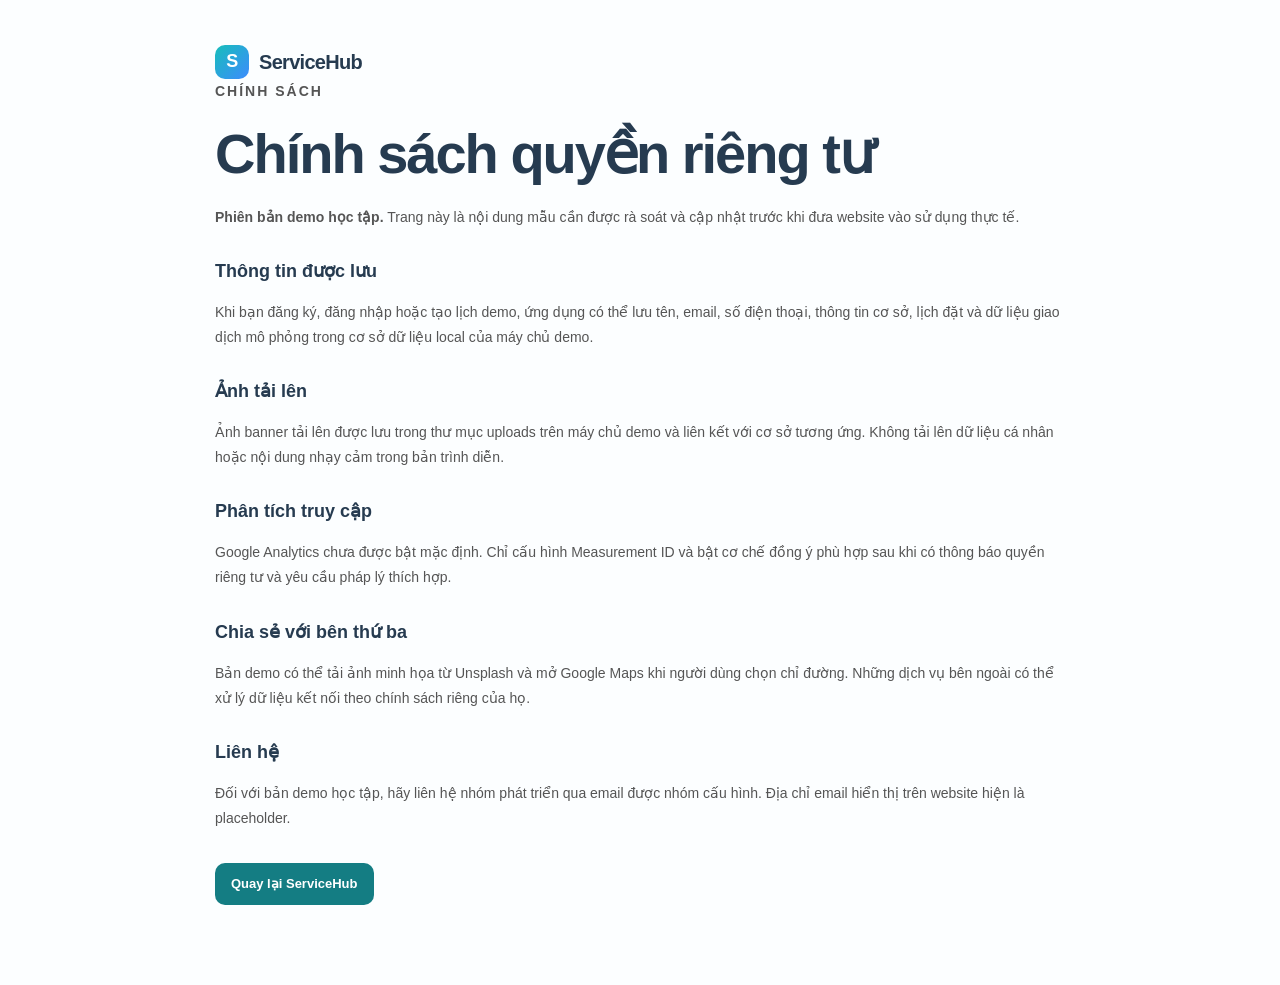
<file: static/privacy.html>
<!doctype html>
<html lang="vi">
  <head>
    <meta charset="utf-8" />
    <meta name="viewport" content="width=device-width,initial-scale=1" />
    <title>Chính sách quyền riêng tư | ServiceHub</title>
    <meta
      name="description"
      content="Thông tin về dữ liệu được sử dụng trong bản demo ServiceHub."
    />
    <link rel="stylesheet" href="/static/css/styles.css" />
  </head>
  <body>
    <main class="wrap legal-page">
      <a class="brand" href="/"
        ><span class="brand-mark">S</span><span>ServiceHub</span></a
      >
      <p class="eyebrow">CHÍNH SÁCH</p>
      <h1>Chính sách quyền riêng tư</h1>
      <p>
        <strong>Phiên bản demo học tập.</strong> Trang này là nội dung mẫu cần
        được rà soát và cập nhật trước khi đưa website vào sử dụng thực tế.
      </p>
      <h2>Thông tin được lưu</h2>
      <p>
        Khi bạn đăng ký, đăng nhập hoặc tạo lịch demo, ứng dụng có thể lưu tên,
        email, số điện thoại, thông tin cơ sở, lịch đặt và dữ liệu giao dịch mô
        phỏng trong cơ sở dữ liệu local của máy chủ demo.
      </p>
      <h2>Ảnh tải lên</h2>
      <p>
        Ảnh banner tải lên được lưu trong thư mục uploads trên máy chủ demo và
        liên kết với cơ sở tương ứng. Không tải lên dữ liệu cá nhân hoặc nội
        dung nhạy cảm trong bản trình diễn.
      </p>
      <h2>Phân tích truy cập</h2>
      <p>
        Google Analytics chưa được bật mặc định. Chỉ cấu hình Measurement ID và
        bật cơ chế đồng ý phù hợp sau khi có thông báo quyền riêng tư và yêu cầu
        pháp lý thích hợp.
      </p>
      <h2>Chia sẻ với bên thứ ba</h2>
      <p>
        Bản demo có thể tải ảnh minh họa từ Unsplash và mở Google Maps khi người
        dùng chọn chỉ đường. Những dịch vụ bên ngoài có thể xử lý dữ liệu kết
        nối theo chính sách riêng của họ.
      </p>
      <h2>Liên hệ</h2>
      <p>
        Đối với bản demo học tập, hãy liên hệ nhóm phát triển qua email được
        nhóm cấu hình. Địa chỉ email hiển thị trên website hiện là placeholder.
      </p>
      <a class="btn btn-dark" href="/">Quay lại ServiceHub</a>
    </main>
  </body>
</html>
</file>
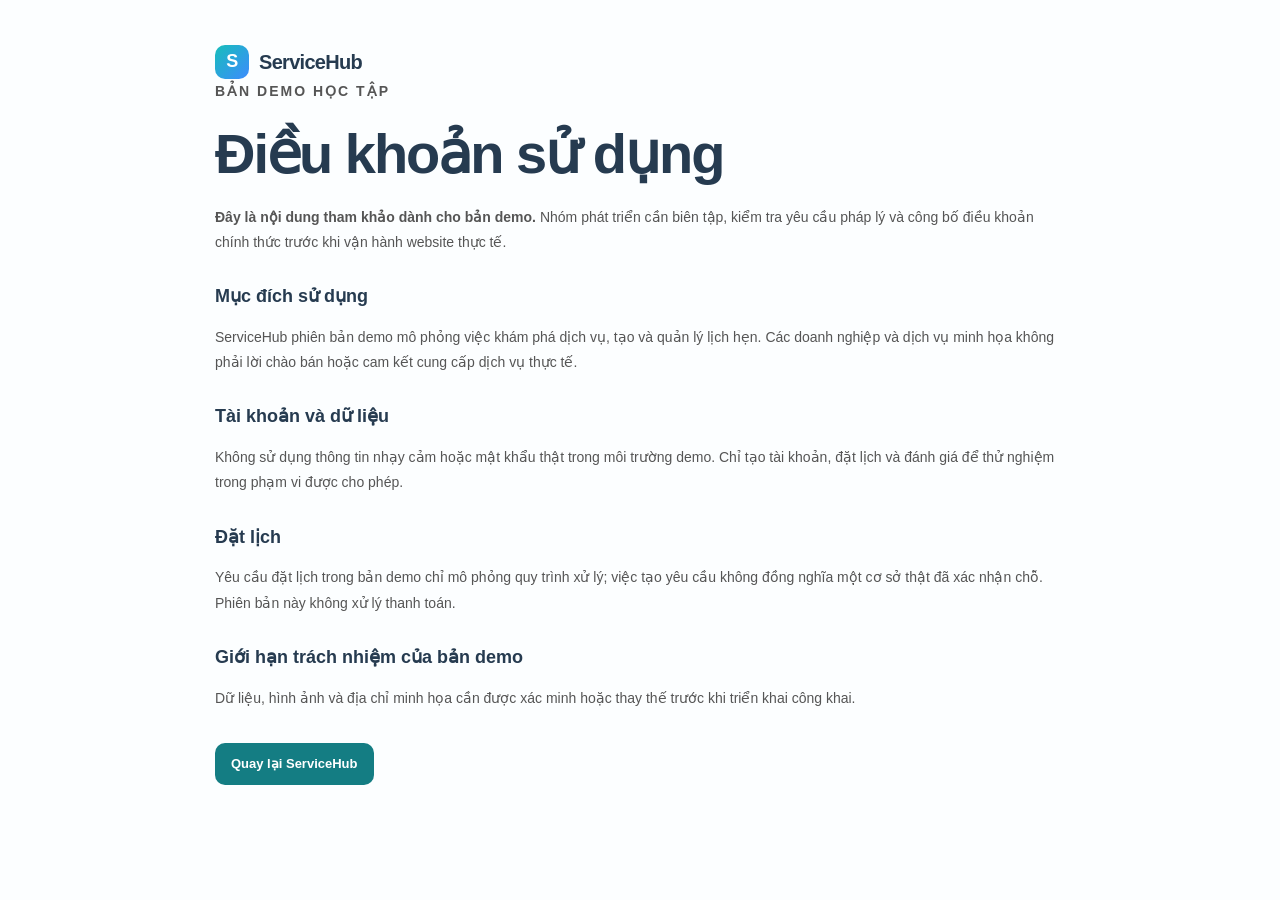
<file: static/terms.html>
<!doctype html>
<html lang="vi">
  <head>
    <meta charset="utf-8" />
    <meta name="viewport" content="width=device-width,initial-scale=1" />
    <title>Điều khoản sử dụng | ServiceHub</title>
    <meta name="description" content="Điều khoản tham khảo của ServiceHub bản demo học tập." />
    <link rel="stylesheet" href="/static/css/styles.css" />
  </head>
  <body>
    <main class="wrap legal-page">
      <a class="brand" href="/"><span class="brand-mark">S</span><span>ServiceHub</span></a>
      <p class="eyebrow">BẢN DEMO HỌC TẬP</p>
      <h1>Điều khoản sử dụng</h1>
      <p><strong>Đây là nội dung tham khảo dành cho bản demo.</strong> Nhóm phát triển cần biên tập, kiểm tra yêu cầu pháp lý và công bố điều khoản chính thức trước khi vận hành website thực tế.</p>
      <h2>Mục đích sử dụng</h2>
      <p>ServiceHub phiên bản demo mô phỏng việc khám phá dịch vụ, tạo và quản lý lịch hẹn. Các doanh nghiệp và dịch vụ minh họa không phải lời chào bán hoặc cam kết cung cấp dịch vụ thực tế.</p>
      <h2>Tài khoản và dữ liệu</h2>
      <p>Không sử dụng thông tin nhạy cảm hoặc mật khẩu thật trong môi trường demo. Chỉ tạo tài khoản, đặt lịch và đánh giá để thử nghiệm trong phạm vi được cho phép.</p>
      <h2>Đặt lịch</h2>
      <p>Yêu cầu đặt lịch trong bản demo chỉ mô phỏng quy trình xử lý; việc tạo yêu cầu không đồng nghĩa một cơ sở thật đã xác nhận chỗ. Phiên bản này không xử lý thanh toán.</p>
      <h2>Giới hạn trách nhiệm của bản demo</h2>
      <p>Dữ liệu, hình ảnh và địa chỉ minh họa cần được xác minh hoặc thay thế trước khi triển khai công khai.</p>
      <a class="btn btn-dark" href="/">Quay lại ServiceHub</a>
    </main>
  </body>
</html>
</file>
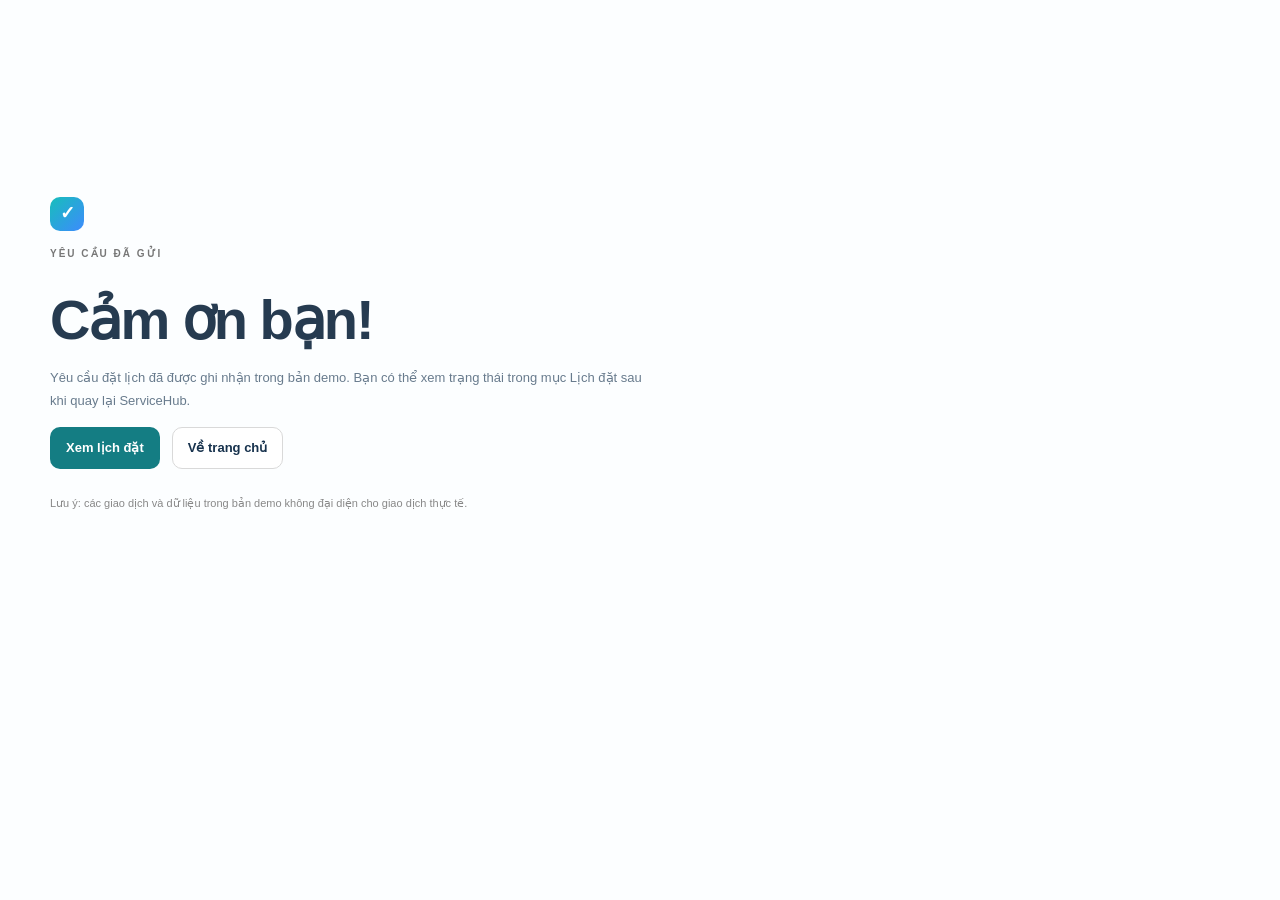
<file: static/thank-you.html>
<!doctype html>
<html lang="vi">
  <head>
    <meta charset="utf-8" />
    <meta name="viewport" content="width=device-width,initial-scale=1" />
    <title>Cảm ơn bạn | ServiceHub</title>
    <meta
      name="description"
      content="Cảm ơn bạn đã gửi yêu cầu đặt lịch trên ServiceHub."
    />
    <link rel="stylesheet" href="/static/css/styles.css" />
  </head>
  <body>
    <main class="wrap error-page">
      <div class="brand-mark">✓</div>
      <p class="eyebrow">YÊU CẦU ĐÃ GỬI</p>
      <h1>Cảm ơn bạn!</h1>
      <p class="muted">
        Yêu cầu đặt lịch đã được ghi nhận trong bản demo. Bạn có thể xem trạng
        thái trong mục Lịch đặt sau khi quay lại ServiceHub.
      </p>
      <div class="hero-actions">
        <a class="btn btn-dark" href="/#bookings">Xem lịch đặt</a
        ><a class="btn btn-outline" href="/">Về trang chủ</a>
      </div>
      <p class="small-note">
        Lưu ý: các giao dịch và dữ liệu trong bản demo không đại diện cho giao
        dịch thực tế.
      </p>
    </main>
  </body>
</html>
</file>
<file: static/css/styles.css>
:root {
  --ink: #191919;
  --text: #262626;
  --muted: #777;
  --line: #e8e8e8;
  --paper: #fff;
  --surface: #f7f7f5;
  --soft: #f0f0ed;
  --accent: #c8f169;
  --danger: #b42318;
  --success: #18794e;
  --radius: 16px;
  --radius-sm: 10px;
  --shadow: 0 16px 50px rgba(0, 0, 0, 0.08);
  --max: 1180px;
  font-family:
    Inter,
    -apple-system,
    BlinkMacSystemFont,
    "Segoe UI",
    sans-serif;
}
* {
  box-sizing: border-box;
}
html {
  scroll-behavior: smooth;
}
body {
  margin: 0;
  color: var(--text);
  background: var(--paper);
  line-height: 1.55;
}
button,
input,
select,
textarea {
  font: inherit;
}
button {
  cursor: pointer;
}
a {
  color: inherit;
  text-decoration: none;
}
.hidden {
  display: none !important;
}
.wrap {
  width: min(var(--max), calc(100% - 48px));
  margin-inline: auto;
}
.topbar {
  height: 78px;
  padding: 0 max(24px, calc((100vw - var(--max)) / 2));
  display: flex;
  align-items: center;
  justify-content: space-between;
  border-bottom: 1px solid var(--line);
  gap: 24px;
  background: rgba(255, 255, 255, 0.94);
  position: sticky;
  top: 0;
  z-index: 20;
  backdrop-filter: blur(12px);
}
.brand {
  display: inline-flex;
  align-items: center;
  gap: 10px;
  font-weight: 800;
  font-size: 20px;
  letter-spacing: -0.7px;
  white-space: nowrap;
}
.brand-mark {
  display: grid;
  place-items: center;
  width: 34px;
  height: 34px;
  background: var(--ink);
  color: white;
  border-radius: 10px;
  font-size: 18px;
  font-weight: 800;
}
.brand-light {
  font-weight: 400;
}
.main-nav {
  display: flex;
  gap: 4px;
  align-items: center;
}
.nav-link {
  border: 0;
  background: transparent;
  color: #696969;
  padding: 10px 12px;
  border-radius: 9px;
  font-size: 13px;
  font-weight: 600;
}
.nav-link:hover,
.nav-link.active {
  background: var(--surface);
  color: var(--ink);
}
.top-actions {
  display: flex;
  align-items: center;
  gap: 9px;
}
.session-label {
  font-size: 12px;
  color: var(--muted);
  max-width: 150px;
  overflow: hidden;
  text-overflow: ellipsis;
  white-space: nowrap;
}
.btn {
  border: 1px solid transparent;
  border-radius: 10px;
  padding: 10px 15px;
  font-size: 13px;
  font-weight: 700;
  display: inline-flex;
  justify-content: center;
  align-items: center;
  gap: 10px;
  transition:
    transform 0.15s,
    background 0.15s;
  white-space: nowrap;
}
.btn:hover {
  transform: translateY(-1px);
}
.btn-dark {
  background: var(--ink);
  color: #fff;
}
.btn-dark:hover {
  background: #363636;
}
.btn-outline {
  background: #fff;
  border-color: #d9d9d9;
  color: var(--ink);
}
.btn-light {
  background: var(--accent);
  color: var(--ink);
}
.btn-lg {
  padding: 14px 18px;
}
.btn-block {
  width: 100%;
}
.mobile-menu {
  display: none;
  border: 0;
  background: transparent;
  font-size: 23px;
}
.view {
  display: none;
  min-height: 62vh;
}
.view.active {
  display: block;
}
.hero {
  min-height: 550px;
  display: grid;
  grid-template-columns: 1.03fr 0.97fr;
  align-items: center;
  gap: 48px;
  padding-top: 55px;
  padding-bottom: 65px;
}
.eyebrow {
  font-size: 10px;
  font-weight: 800;
  letter-spacing: 2px;
  color: #777;
  margin: 0 0 14px;
}
.hero h1 {
  font-size: clamp(40px, 5vw, 65px);
  letter-spacing: -3.2px;
  line-height: 1.04;
  margin: 0 0 22px;
  color: var(--ink);
}
.hero h1 span {
  color: #888;
}
.hero-text {
  max-width: 490px;
  font-size: 16px;
  color: #777;
  line-height: 1.8;
  margin: 0 0 28px;
}
.hero-actions {
  display: flex;
  gap: 12px;
  flex-wrap: wrap;
}
.hero-stats {
  display: flex;
  gap: 36px;
  margin-top: 45px;
}
.hero-stats div {
  display: flex;
  flex-direction: column;
  gap: 3px;
}
.hero-stats strong {
  font-size: 14px;
}
.hero-stats span {
  font-size: 11px;
  color: #888;
}
.hero-art {
  height: 400px;
  position: relative;
  display: grid;
  place-items: center;
}
.art-card {
  position: relative;
  z-index: 2;
  width: min(310px, 80%);
  padding: 17px;
  background: #fff;
  border: 1px solid #e6e6e6;
  border-radius: 22px;
  box-shadow: var(--shadow);
  transform: rotate(-4deg);
}
.art-top {
  display: flex;
  align-items: center;
  gap: 8px;
  font-size: 10px;
  font-weight: 700;
}
.art-top span:last-child {
  margin-left: auto;
}
.live-dot {
  width: 7px;
  height: 7px;
  border-radius: 50%;
  background: #a4d24b;
}
.art-image {
  height: 170px;
  border-radius: 14px;
  margin: 14px 0;
  background: linear-gradient(135deg, #202020, #69695d 55%, #d7d7c9);
  display: grid;
  place-items: center;
  color: #d7f88c;
  font-size: 58px;
}
.art-lines {
  display: grid;
  gap: 7px;
}
.art-lines i {
  height: 7px;
  border-radius: 8px;
  background: #ededeb;
  width: 85%;
}
.art-lines i:nth-child(2) {
  width: 55%;
}
.art-lines i:nth-child(3) {
  width: 70%;
}
.art-bottom {
  display: flex;
  align-items: center;
  justify-content: space-between;
  margin-top: 16px;
}
.art-bottom b,
.art-bottom small {
  display: block;
}
.art-bottom b {
  font-size: 12px;
}
.art-bottom small {
  font-size: 10px;
  color: #888;
  margin-top: 3px;
}
.circle-arrow {
  display: grid;
  place-items: center;
  width: 32px;
  height: 32px;
  background: var(--accent);
  border-radius: 50%;
  font-weight: 800;
}
.art-orbit {
  position: absolute;
  border: 1px solid #e9e9e5;
  border-radius: 50%;
  width: 360px;
  height: 360px;
}
.orbit-two {
  width: 440px;
  height: 440px;
  border-style: dashed;
}
.floating-tag {
  position: absolute;
  z-index: 3;
  background: #fff;
  border: 1px solid var(--line);
  padding: 11px 14px;
  border-radius: 12px;
  box-shadow: 0 8px 25px #0000000b;
  font-size: 11px;
  font-weight: 700;
}
.tag-one {
  right: 0;
  top: 75px;
}
.tag-two {
  left: 0;
  bottom: 75px;
}
.section {
  padding-top: 55px;
  padding-bottom: 70px;
}
.section-heading,
.page-heading {
  display: flex;
  justify-content: space-between;
  align-items: flex-end;
  gap: 25px;
  margin-bottom: 28px;
}
.section-heading h2,
.partner-inner h2 {
  font-size: 32px;
  letter-spacing: -1.4px;
  line-height: 1.2;
  margin: 0 0 10px;
}
.muted {
  color: var(--muted);
  font-size: 13px;
  margin: 0;
}
.text-link {
  background: transparent;
  border: 0;
  color: var(--ink);
  font-weight: 750;
  font-size: 12px;
  padding: 8px 0;
}
.service-grid {
  display: grid;
  grid-template-columns: repeat(3, minmax(0, 1fr));
  gap: 18px;
}
.service-card {
  border: 1px solid var(--line);
  border-radius: 15px;
  overflow: hidden;
  background: white;
  display: flex;
  flex-direction: column;
  transition:
    box-shadow 0.2s,
    transform 0.2s;
}
.service-card:hover {
  transform: translateY(-3px);
  box-shadow: 0 14px 35px #0000000b;
}
.service-visual {
  height: 155px;
  background: linear-gradient(135deg, #e7e7df, #bdbdb1);
  position: relative;
  display: grid;
  place-items: center;
  font-size: 38px;
  color: #444;
}
.service-visual::after {
  content: "";
  position: absolute;
  inset: 0;
  background: linear-gradient(125deg, transparent, #ffffff55);
}
.service-category {
  position: absolute;
  top: 13px;
  left: 13px;
  z-index: 1;
  background: #fff;
  padding: 5px 9px;
  border-radius: 6px;
  font-size: 10px;
  font-weight: 700;
  color: #333;
}
.service-content {
  padding: 17px;
  display: flex;
  flex-direction: column;
  flex: 1;
}
.service-content h3 {
  font-size: 16px;
  margin: 0 0 5px;
  letter-spacing: -0.3px;
}
.service-content p {
  font-size: 12px;
  color: #777;
  margin: 0 0 12px;
  min-height: 37px;
}
.service-meta {
  font-size: 11px;
  color: #777;
  display: flex;
  justify-content: space-between;
  gap: 8px;
  margin-top: auto;
  padding: 10px 0;
}
.service-footer {
  display: flex;
  align-items: center;
  justify-content: space-between;
  border-top: 1px solid #f0f0f0;
  padding-top: 12px;
}
.price {
  font-weight: 800;
  font-size: 15px;
}
.price small {
  font-size: 10px;
  color: #888;
  font-weight: 500;
}
.service-footer .btn {
  padding: 8px 11px;
  font-size: 11px;
}
.partner-band {
  background: var(--ink);
  color: #fff;
  padding: 45px 0;
}
.partner-inner {
  display: flex;
  justify-content: space-between;
  align-items: center;
  gap: 25px;
}
.partner-inner .eyebrow {
  color: #b6b6b6;
}
.partner-inner h2 {
  font-size: 28px;
}
.partner-inner p:not(.eyebrow) {
  color: #aaa;
  font-size: 13px;
  margin: 0;
}
.page-heading {
  margin: 10px 0 28px;
}
.page-heading h1 {
  font-size: 36px;
  letter-spacing: -1.5px;
  margin: 0 0 7px;
}
.filter-bar {
  display: flex;
  gap: 10px;
  margin-bottom: 24px;
}
.search-box {
  display: flex;
  align-items: center;
  gap: 10px;
  border: 1px solid var(--line);
  border-radius: 10px;
  padding: 0 13px;
  flex: 1;
  min-width: 180px;
}
.search-box span {
  font-size: 22px;
  color: #777;
}
.search-box input {
  border: 0;
  outline: 0;
  flex: 1;
  min-width: 0;
  padding: 12px 0;
}
.filter-bar select,
.page-heading select {
  border: 1px solid var(--line);
  border-radius: 10px;
  padding: 0 12px;
  background: white;
  min-width: 180px;
}
.profile-layout {
  display: grid;
  grid-template-columns: minmax(0, 1fr) 270px;
  gap: 22px;
}
.profile-main {
  display: grid;
  gap: 18px;
}
.profile-side {
  display: grid;
  align-content: start;
  gap: 18px;
}
.panel {
  border: 1px solid var(--line);
  border-radius: var(--radius);
  padding: 22px;
  background: #fff;
}
.panel-heading {
  display: flex;
  align-items: flex-start;
  justify-content: space-between;
  gap: 15px;
  margin-bottom: 20px;
}
.panel h2 {
  font-size: 17px;
  margin: 0 0 4px;
  letter-spacing: -0.4px;
}
.panel h3 {
  font-size: 14px;
  margin: 0 0 8px;
}
.form-grid {
  display: grid;
  grid-template-columns: 1fr 1fr;
  gap: 14px;
}
.form-grid label,
.form-stack label,
.inline-form label {
  display: grid;
  gap: 6px;
  font-size: 11px;
  font-weight: 700;
  color: #555;
}
.form-grid input,
.form-grid select,
.form-grid textarea,
.form-stack input,
.inline-form input {
  width: 100%;
  border: 1px solid #dedede;
  border-radius: 9px;
  padding: 11px 12px;
  font-size: 13px;
  color: var(--text);
  outline: none;
  background: #fff;
}
.form-grid input:focus,
.form-grid select:focus,
.form-grid textarea:focus,
.form-stack input:focus,
.inline-form input:focus {
  border-color: #8d8d8d;
  box-shadow: 0 0 0 3px #00000008;
}
.full-width {
  grid-column: 1/-1;
}
.form-actions {
  display: flex;
  align-items: center;
  gap: 12px;
  flex-wrap: wrap;
}
.form-message {
  font-size: 11px;
  color: var(--success);
}
.form-message.error {
  color: var(--danger);
}
.status-pill {
  display: inline-flex;
  align-items: center;
  padding: 5px 9px;
  background: #f0f0ed;
  border-radius: 20px;
  font-size: 10px;
  font-weight: 800;
  white-space: nowrap;
}
.status-pill.pending {
  background: #fff3d7;
  color: #835c00;
}
.status-pill.approved,
.status-pill.confirmed,
.status-pill.completed {
  background: #e6f6eb;
  color: #18794e;
}
.status-pill.rejected,
.status-pill.cancelled {
  background: #fde8e7;
  color: #b42318;
}
.application-notice {
  padding: 13px 14px;
  background: var(--surface);
  border-radius: 10px;
  margin-bottom: 16px;
  font-size: 12px;
}
.application-notice b {
  display: block;
  margin-bottom: 3px;
}
.inline-form {
  display: flex;
  align-items: flex-end;
  gap: 12px;
}
.inline-form label {
  flex: 1;
}
.subheading {
  margin-top: 22px !important;
}
.compact-list {
  display: grid;
  gap: 9px;
}
.compact-row {
  display: flex;
  align-items: center;
  justify-content: space-between;
  gap: 15px;
  padding: 12px 0;
  border-bottom: 1px solid #f0f0f0;
}
.compact-row:last-child {
  border-bottom: 0;
}
.compact-row b {
  font-size: 12px;
  display: block;
}
.compact-row small {
  font-size: 10px;
  color: #888;
  display: block;
  margin-top: 3px;
}
.compact-row .row-actions {
  display: flex;
  gap: 6px;
  align-items: center;
  flex-wrap: wrap;
}
.btn-small {
  padding: 6px 9px;
  font-size: 10px;
  border-radius: 7px;
}
.mini-icon {
  width: 34px;
  height: 34px;
  border-radius: 10px;
  background: var(--accent);
  display: grid;
  place-items: center;
  font-size: 22px;
}
.membership-grid {
  display: grid;
  grid-template-columns: 1fr 1fr;
  gap: 12px;
}
.membership-card {
  border: 1px solid var(--line);
  padding: 15px;
  border-radius: 12px;
}
.membership-card b {
  display: block;
  font-size: 12px;
}
.membership-card p {
  font-size: 11px;
  color: #777;
  min-height: 32px;
}
.empty-state {
  text-align: center;
  border: 1px dashed #d9d9d9;
  border-radius: 16px;
  padding: 48px 20px;
}
.empty-icon {
  width: 48px;
  height: 48px;
  display: grid;
  place-items: center;
  background: var(--surface);
  border-radius: 50%;
  margin: 0 auto 14px;
  font-size: 23px;
}
.empty-state h2 {
  font-size: 19px;
  margin: 0 0 7px;
}
.empty-state p {
  font-size: 12px;
  color: #777;
  margin: 0 auto 18px;
  max-width: 460px;
}
.stack-list {
  display: grid;
  gap: 12px;
}
.booking-card {
  display: grid;
  grid-template-columns: 1fr auto;
  gap: 15px;
  border: 1px solid var(--line);
  border-radius: 13px;
  padding: 17px;
}
.booking-card h3 {
  font-size: 14px;
  margin: 0 0 5px;
}
.booking-card p {
  font-size: 11px;
  color: #777;
  margin: 3px 0;
}
.booking-right {
  display: flex;
  align-items: flex-end;
  flex-direction: column;
  gap: 9px;
}
.metric-grid {
  display: grid;
  grid-template-columns: repeat(4, 1fr);
  gap: 13px;
  margin-bottom: 18px;
}
.metric-card {
  border: 1px solid var(--line);
  border-radius: 13px;
  padding: 18px;
}
.metric-card span {
  display: block;
  font-size: 11px;
  color: #777;
}
.metric-card strong {
  display: block;
  font-size: 27px;
  margin-top: 6px;
  letter-spacing: -1px;
}
.owner-grid {
  display: grid;
  grid-template-columns: 1.2fr 0.8fr;
  gap: 18px;
  margin-bottom: 18px;
}
.compact-form {
  margin-bottom: 18px;
  padding-bottom: 18px;
  border-bottom: 1px solid var(--line);
}
.upload-zone {
  min-height: 150px;
  border: 1px dashed #ccc;
  border-radius: 12px;
  display: flex;
  flex-direction: column;
  align-items: center;
  justify-content: center;
  gap: 7px;
  cursor: pointer;
  background: #fafaf8;
}
.upload-zone input {
  max-width: 220px;
  font-size: 10px;
}
.upload-symbol {
  width: 34px;
  height: 34px;
  display: grid;
  place-items: center;
  background: var(--accent);
  border-radius: 50%;
  font-size: 20px;
}
.upload-zone b {
  font-size: 12px;
}
.upload-zone small {
  font-size: 10px;
  color: #888;
}
.image-preview {
  max-width: 100%;
  max-height: 180px;
  object-fit: cover;
  border-radius: 10px;
  margin: 12px 0;
}
.business-banner {
  width: 100%;
  max-height: 170px;
  object-fit: cover;
  border-radius: 10px;
  margin-top: 15px;
}
.footer {
  border-top: 1px solid var(--line);
  padding: 28px 0;
}
.footer-inner {
  display: flex;
  align-items: center;
  gap: 22px;
  flex-wrap: wrap;
}
.footer-inner p {
  font-size: 12px;
  color: #777;
  margin: 0;
}
.footer-inner small {
  margin-left: auto;
  color: #999;
  font-size: 10px;
}
.modal {
  position: fixed;
  inset: 0;
  z-index: 50;
  display: grid;
  place-items: center;
  padding: 20px;
}
.modal-backdrop {
  position: absolute;
  inset: 0;
  background: #111a;
  backdrop-filter: blur(4px);
}
.modal-card {
  position: relative;
  background: #fff;
  border-radius: 18px;
  padding: 28px;
  width: min(100%, 420px);
  max-height: 90vh;
  overflow: auto;
  box-shadow: var(--shadow);
}
.modal-close {
  position: absolute;
  top: 14px;
  right: 15px;
  border: 0;
  background: transparent;
  font-size: 25px;
  color: #777;
}
.modal-brand {
  margin-bottom: 18px;
}
.modal-card h2 {
  font-size: 25px;
  letter-spacing: -1px;
  margin: 0 0 7px;
}
.auth-tabs {
  display: grid;
  grid-template-columns: 1fr 1fr;
  background: var(--surface);
  padding: 4px;
  border-radius: 10px;
  margin: 20px 0;
}
.auth-tab {
  border: 0;
  border-radius: 7px;
  padding: 9px;
  background: transparent;
  font-size: 12px;
  font-weight: 700;
  color: #777;
}
.auth-tab.active {
  background: #fff;
  color: var(--ink);
  box-shadow: 0 1px 5px #0000000d;
}
.form-stack {
  display: grid;
  gap: 13px;
}
.demo-accounts {
  border-top: 1px solid var(--line);
  padding-top: 15px;
  margin-top: 18px;
  display: flex;
  gap: 7px;
  flex-wrap: wrap;
  align-items: center;
}
.demo-accounts b {
  width: 100%;
  font-size: 11px;
}
.demo-accounts button {
  border: 1px solid var(--line);
  background: white;
  border-radius: 7px;
  padding: 7px 9px;
  font-size: 10px;
}
.demo-accounts small {
  width: 100%;
  color: #999;
  font-size: 10px;
}
.booking-price {
  display: flex;
  justify-content: space-between;
  align-items: center;
  background: var(--surface);
  border-radius: 10px;
  padding: 12px;
  font-size: 12px;
}
.booking-price strong {
  font-size: 16px;
}
.toast-region {
  position: fixed;
  right: 20px;
  bottom: 20px;
  z-index: 80;
  display: grid;
  gap: 8px;
}
.toast {
  background: var(--ink);
  color: white;
  padding: 12px 16px;
  border-radius: 10px;
  box-shadow: var(--shadow);
  font-size: 12px;
  max-width: 330px;
}
.toast.error {
  background: #a3261c;
}
.skeleton {
  height: 290px;
  border-radius: 15px;
  background: linear-gradient(90deg, #f2f2f0, #fafaf8, #f2f2f0);
  background-size: 200% 100%;
  animation: shine 1.4s infinite;
}
@keyframes shine {
  to {
    background-position: -200% 0;
  }
}
@media (max-width: 950px) {
  .main-nav {
    gap: 0;
  }
  .nav-link {
    padding: 9px 7px;
    font-size: 11px;
  }
  .session-label {
    display: none;
  }
  .hero {
    gap: 15px;
  }
  .owner-grid {
    grid-template-columns: 1fr;
  }
  .profile-layout {
    grid-template-columns: 1fr;
  }
  .profile-side {
    grid-template-columns: 1fr 1fr;
  }
  .service-grid {
    grid-template-columns: repeat(2, minmax(0, 1fr));
  }
}
@media (max-width: 700px) {
  .topbar {
    height: 66px;
    padding: 0 16px;
    gap: 10px;
  }
  .brand {
    font-size: 18px;
  }
  .main-nav {
    display: none;
    position: absolute;
    top: 65px;
    left: 0;
    right: 0;
    background: #fff;
    border-bottom: 1px solid var(--line);
    padding: 12px;
    flex-direction: column;
    align-items: stretch;
  }
  .main-nav.open {
    display: flex;
  }
  .nav-link {
    text-align: left;
    padding: 12px;
    font-size: 13px;
  }
  .top-actions {
    margin-left: auto;
  }
  .top-actions .btn {
    padding: 8px 10px;
    font-size: 11px;
  }
  .mobile-menu {
    display: block;
  }
  .wrap {
    width: calc(100% - 32px);
  }
  .hero {
    grid-template-columns: 1fr;
    padding-top: 45px;
    gap: 0;
  }
  .hero h1 {
    font-size: 45px;
    letter-spacing: -2px;
  }
  .hero-art {
    height: 330px;
    margin-top: 15px;
  }
  .art-orbit {
    width: 280px;
    height: 280px;
  }
  .orbit-two {
    width: 330px;
    height: 330px;
  }
  .art-card {
    width: 250px;
  }
  .art-image {
    height: 125px;
  }
  .tag-one {
    right: 0;
    top: 45px;
  }
  .tag-two {
    left: 0;
    bottom: 40px;
  }
  .hero-stats {
    gap: 20px;
    margin-top: 30px;
  }
  .section {
    padding-top: 38px;
    padding-bottom: 48px;
  }
  .section-heading,
  .page-heading {
    align-items: flex-start;
    flex-direction: column;
    gap: 12px;
  }
  .section-heading h2 {
    font-size: 27px;
  }
  .page-heading h1 {
    font-size: 31px;
  }
  .service-grid {
    grid-template-columns: 1fr;
  }
  .service-visual {
    height: 175px;
  }
  .partner-inner {
    align-items: flex-start;
    flex-direction: column;
  }
  .partner-inner h2 {
    font-size: 25px;
  }
  .filter-bar {
    flex-wrap: wrap;
  }
  .search-box {
    flex-basis: 100%;
  }
  .filter-bar select {
    height: 43px;
    flex: 1;
    min-width: 0;
  }
  .filter-bar > .btn {
    height: 43px;
  }
  .form-grid {
    grid-template-columns: 1fr;
  }
  .full-width {
    grid-column: auto;
  }
  .panel {
    padding: 17px;
  }
  .panel-heading {
    flex-direction: column;
  }
  .profile-side {
    grid-template-columns: 1fr;
  }
  .membership-grid {
    grid-template-columns: 1fr;
  }
  .inline-form {
    align-items: stretch;
    flex-direction: column;
  }
  .metric-grid {
    grid-template-columns: 1fr 1fr;
  }
  .metric-card {
    padding: 14px;
  }
  .metric-card strong {
    font-size: 22px;
  }
  .booking-card {
    grid-template-columns: 1fr;
  }
  .booking-right {
    align-items: flex-start;
    flex-direction: row;
    flex-wrap: wrap;
  }
  .footer-inner {
    gap: 12px;
  }
  .footer-inner small {
    margin-left: 0;
    width: 100%;
  }
  .modal-card {
    padding: 23px;
  }
  .art-main {
    transform: rotate(-2deg);
  }
}

/* Demo showcase, accessibility, SEO support pages and mobile conversion CTA */
.feature-grid,
.review-grid {
  display: grid;
  grid-template-columns: repeat(3, minmax(0, 1fr));
  gap: 18px;
}
.feature-card,
.review-card {
  border: 1px solid var(--line);
  border-radius: 15px;
  overflow: hidden;
  background: #fff;
}
.feature-card img {
  display: block;
  width: 100%;
  height: 175px;
  object-fit: cover;
}
.feature-card > div {
  padding: 17px;
}
.feature-card h3 {
  margin: 0 0 7px;
  font-size: 17px;
}
.feature-card p,
.review-card p {
  font-size: 12px;
  color: #777;
  margin: 0;
}
.review-card {
  padding: 20px;
}
.review-card > div {
  color: #987c26;
  letter-spacing: 2px;
  margin-bottom: 10px;
}
.review-card small {
  display: block;
  margin-top: 14px;
  color: #888;
  font-size: 10px;
}
.faq-list {
  display: grid;
  gap: 10px;
  max-width: 850px;
}
.faq-list details {
  border: 1px solid var(--line);
  border-radius: 12px;
  padding: 16px 18px;
}
.faq-list summary {
  font-size: 13px;
  font-weight: 750;
  cursor: pointer;
}
.faq-list details p {
  font-size: 12px;
  color: #777;
  margin: 12px 0 0;
}
.trust-strip {
  display: flex;
  justify-content: space-between;
  align-items: center;
  gap: 20px;
  background: var(--surface);
  border-radius: 16px;
  padding: 28px;
}
.trust-strip h2,
.team-section h2 {
  margin: 0 0 8px;
  font-size: 25px;
  letter-spacing: -0.8px;
}
.team-section {
  display: grid;
  grid-template-columns: 0.7fr 1.3fr;
  gap: 35px;
  align-items: center;
}
.team-section img {
  width: 100%;
  height: 280px;
  object-fit: cover;
  border-radius: 16px;
}
.service-address {
  font-size: 11px !important;
  min-height: 0 !important;
  margin: 0 0 12px !important;
}
.service-address a {
  font-weight: 750;
  text-decoration: underline;
  text-underline-offset: 3px;
}
.service-visual.has-photo {
  background: #eee;
}
.service-visual.has-photo > img {
  position: absolute;
  inset: 0;
}
.service-visual.has-photo::after {
  pointer-events: none;
}
.service-visual.no-photo {
  background: linear-gradient(135deg, #e7e7df, #bdbdb1);
}
.footer-links {
  display: flex;
  gap: 14px;
  flex-wrap: wrap;
  font-size: 11px;
}
.footer-links a {
  text-decoration: underline;
  text-underline-offset: 3px;
}
.sticky-mobile-cta {
  display: none;
}
.error-page {
  min-height: 80vh;
  display: flex;
  flex-direction: column;
  align-items: flex-start;
  justify-content: center;
  gap: 15px;
}
.error-page h1,
.legal-page h1 {
  font-size: clamp(35px, 5vw, 56px);
  line-height: 1.08;
  letter-spacing: -2px;
  margin: 0;
}
.error-page .muted {
  max-width: 600px;
  line-height: 1.8;
}
.small-note {
  font-size: 11px;
  color: #888;
}
.legal-page {
  max-width: 850px;
  padding-top: 45px;
  padding-bottom: 80px;
}
.legal-page h1 {
  margin: 20px 0;
}
.legal-page h2 {
  font-size: 18px;
  margin: 28px 0 8px;
}
.legal-page p {
  font-size: 14px;
  line-height: 1.8;
  color: #555;
}
.legal-page .btn {
  margin-top: 18px;
}
@media (max-width: 700px) {
  .feature-grid,
  .review-grid {
    grid-template-columns: 1fr;
  }
  .feature-card img {
    height: 200px;
  }
  .trust-strip {
    align-items: flex-start;
    flex-direction: column;
    padding: 22px;
  }
  .team-section {
    grid-template-columns: 1fr;
    gap: 18px;
  }
  .team-section img {
    height: 220px;
  }
  .sticky-mobile-cta {
    display: flex;
    position: fixed;
    z-index: 19;
    bottom: 12px;
    left: 16px;
    right: 16px;
    align-items: center;
    justify-content: center;
    gap: 12px;
    padding: 14px 18px;
    background: var(--ink);
    color: #fff;
    border-radius: 13px;
    box-shadow: 0 10px 30px #0003;
    font-size: 13px;
    font-weight: 800;
  }
  .footer {
    padding-bottom: 80px;
  }
}

.breadcrumbs {
  display: flex;
  align-items: center;
  gap: 9px;
  padding-top: 18px;
  font-size: 11px;
  color: #888;
}
.breadcrumbs a {
  text-decoration: underline;
  text-underline-offset: 3px;
}
.breadcrumbs span:last-child {
  color: #333;
  font-weight: 700;
}
.breadcrumbs.hidden {
  display: none !important;
}
/* Independent per-service image controls in the owner dashboard */
.service-owner-row {
  align-items: center;
  gap: 12px;
}
.service-owner-info {
  display: flex;
  align-items: center;
  gap: 11px;
  min-width: 0;
}
.service-owner-thumb {
  width: 62px;
  height: 54px;
  flex: 0 0 62px;
  object-fit: cover;
  border-radius: 8px;
  border: 1px solid var(--line);
}
.service-owner-thumb-empty {
  display: grid;
  place-items: center;
  background: var(--surface);
  color: #777;
  font-size: 10px;
}
.service-image-picker {
  display: inline-flex;
  align-items: center;
  gap: 6px;
  margin-top: 7px;
  color: #333;
  font-size: 10px;
  font-weight: 700;
  text-decoration: underline;
  cursor: pointer;
}
.service-image-picker input {
  display: block;
  max-width: 210px;
  font-size: 10px;
  font-weight: 400;
  margin-top: 3px;
}
.service-owner-row .row-actions {
  flex-shrink: 0;
}
@media (max-width: 700px) {
  .service-owner-row {
    align-items: flex-start;
    flex-direction: column;
  }
  .service-owner-row .row-actions {
    padding-left: 73px;
  }
}

/* ServiceHub Bright Palette — visual-only theme overrides; functionality unchanged */
:root {
  --ink: #17324d;
  --text: #263b50;
  --muted: #687b8d;
  --line: #dde8ef;
  --paper: #ffffff;
  --surface: #f3fafc;
  --soft: #e8f6f7;
  --accent: #ffc857;
  --danger: #c83e4d;
  --success: #14866d;
  --shadow: 0 16px 50px rgba(23, 50, 77, 0.1);
}
body {
  background: #fcfeff;
}
.topbar {
  background: rgba(255, 255, 255, 0.94);
}
.brand-mark {
  background: linear-gradient(135deg, #17bebb, #3d8bfd);
  color: #fff;
}
.nav-link:hover,
.nav-link.active {
  background: #e8f8f7;
  color: #087f82;
}
.btn-dark {
  background: #147d83;
  color: #fff;
}
.btn-dark:hover {
  background: #0f666b;
}
.btn-light {
  background: #ffc857;
  color: #17324d;
}
.hero h1 span {
  color: #16a6a1;
}
.hero .eyebrow {
  color: #168d91;
}
.art-image {
  background: linear-gradient(135deg, #147d83, #49c5b6 55%, #ffc857);
  color: #fff6d6;
}
.art-orbit {
  border-color: #d7eeef;
}
.circle-arrow,
.mini-icon,
.upload-symbol {
  background: #ffc857;
  color: #17324d;
}
.service-visual {
  background: linear-gradient(135deg, #d8f5f0, #a8ddf0);
}
.service-category {
  background: #fff;
  color: #147d83;
}
.partner-band {
  background: linear-gradient(120deg, #17324d, #147d83);
  color: #fff;
}
.partner-inner .eyebrow {
  color: #a9f0e7;
}
.partner-inner p:not(.eyebrow) {
  color: #d1e5ed;
}
.status-pill {
  background: #eaf2f8;
  color: #38566d;
}
.status-pill.approved,
.status-pill.confirmed,
.status-pill.completed {
  background: #ddf7ec;
  color: #11775c;
}
.status-pill.pending {
  background: #fff2d1;
  color: #8a5b00;
}
.status-pill.rejected,
.status-pill.cancelled {
  background: #fce7ea;
  color: #b52f43;
}
.form-grid input:focus,
.form-grid select:focus,
.form-grid textarea:focus,
.form-stack input:focus,
.inline-form input:focus {
  border-color: #17a6a1;
  box-shadow: 0 0 0 3px #17a6a11a;
}
.upload-zone {
  background: #f7fcfd;
  border-color: #a9d9dd;
}
.auth-tabs {
  background: #eaf6f7;
}
.auth-tab.active {
  color: #147d83;
}
.toast {
  background: #17324d;
}
.toast.error {
  background: #b52f43;
}
.trust-strip {
  background: #f0fafa;
}
.review-card > div {
  color: #e6a928;
}
.sticky-mobile-cta {
  background: #147d83;
  color: #fff;
}

/* Smart service search and live suggestions */
.search-wrap {
  position: relative;
  display: flex;
  flex: 1;
  min-width: 240px;
}
.search-wrap .search-box {
  width: 100%;
  min-width: 0;
  background: #fff;
}
.search-box:focus-within {
  border-color: var(--accent, #42b7a6);
  box-shadow: 0 0 0 3px #42b7a61f;
}
.search-suggestions {
  position: absolute;
  z-index: 30;
  left: 0;
  right: 0;
  top: calc(100% + 8px);
  padding: 7px;
  background: #fff;
  border: 1px solid #dcebe8;
  border-radius: 14px;
  box-shadow: 0 18px 45px #173c3420;
  max-height: 360px;
  overflow: auto;
}
.suggestion-option {
  display: flex;
  width: 100%;
  align-items: center;
  gap: 11px;
  text-align: left;
  padding: 11px 10px;
  border: 0;
  border-radius: 9px;
  background: transparent;
  cursor: pointer;
  color: var(--text, #173b35);
}
.suggestion-option:hover,
.suggestion-option:focus-visible {
  background: #eaf8f4;
  outline: none;
}
.suggestion-icon {
  display: grid;
  place-items: center;
  width: 36px;
  height: 36px;
  flex: 0 0 36px;
  border-radius: 11px;
  background: #e3f7f1;
  font-size: 18px;
}
.suggestion-option > span:nth-child(2) {
  display: grid;
  gap: 3px;
  flex: 1;
  min-width: 0;
}
.suggestion-option b {
  font-size: 13px;
}
.suggestion-option small {
  font-size: 11px;
  color: #74847f;
}
.suggestion-arrow {
  color: #4b9e8f;
  font-size: 17px;
}
.suggestion-empty {
  padding: 15px 12px;
  color: #687a75;
  font-size: 12px;
  line-height: 1.5;
}
.filter-bar {
  align-items: stretch;
}
.filter-bar select {
  min-height: 45px;
}
@media (max-width: 700px) {
  .search-wrap {
    flex-basis: 100%;
    min-width: 0;
  }
  .search-suggestions {
    max-height: 300px;
  }
  .filter-bar select {
    flex: 1;
  }
}

/* Business detail and per-business membership experience */
.service-detail-trigger {
  display: block;
  width: 100%;
  padding: 0;
  border: 0;
  background: transparent;
  text-align: inherit;
  cursor: pointer;
}
.service-detail-trigger:focus-visible,
.text-button:focus-visible {
  outline: 3px solid var(--success);
  outline-offset: 3px;
}
.text-button {
  border: 0;
  padding: 0;
  background: transparent;
  color: inherit;
  font-weight: 800;
  text-align: left;
  cursor: pointer;
}
.text-button:hover {
  text-decoration: underline;
  text-decoration-color: var(--success);
  text-underline-offset: 4px;
}
.business-detail-card {
  width: min(100%, 720px);
}
.business-detail-banner {
  display: block;
  width: 100%;
  max-height: 250px;
  object-fit: cover;
  border-radius: 13px;
  margin-bottom: 20px;
}
.business-detail-category {
  display: inline-flex;
  background: var(--soft);
  border-radius: 99px;
  padding: 5px 10px;
  font-size: 11px;
  font-weight: 800;
  color: var(--ink);
}
.business-detail-contact {
  background: var(--surface);
  border-radius: 12px;
  padding: 15px;
  margin: 16px 0;
}
.business-detail-contact p {
  margin: 4px 0 9px;
  font-size: 13px;
}
.detail-section-title {
  margin: 23px 0 12px;
  font-size: 17px;
}
.business-detail-services,
.business-memberships {
  display: grid;
  gap: 10px;
}
.business-detail-service,
.business-membership {
  display: flex;
  align-items: center;
  gap: 13px;
  border: 1px solid var(--line);
  border-radius: 12px;
  padding: 12px;
}
.business-detail-service > img {
  width: 78px;
  height: 72px;
  object-fit: cover;
  border-radius: 9px;
}
.business-detail-service-main {
  flex: 1;
  min-width: 0;
}
.business-detail-service-main p,
.business-membership p {
  margin: 4px 0;
  font-size: 12px;
  color: var(--muted);
}
.business-detail-service-main small,
.business-membership small {
  font-size: 10px;
  color: var(--muted);
}
.business-detail-service-action {
  display: grid;
  justify-items: end;
  gap: 8px;
}
.business-detail-service-action strong {
  font-size: 12px;
}
.business-membership {
  justify-content: space-between;
  align-items: center;
}
.business-membership > div {
  min-width: 0;
}
.business-membership .btn {
  flex-shrink: 0;
}
@media (max-width: 520px) {
  .business-detail-service {
    align-items: flex-start;
    flex-wrap: wrap;
  }
  .business-detail-service-action {
    margin-left: auto;
  }
  .business-membership {
    align-items: flex-start;
    flex-direction: column;
  }
}

/* Guided discovery: progressive, accessible recommendations from live listings. */
.btn-advisor {
  background: #ffe29a;
  color: #17324d;
  border: 1px solid #f6c35d;
  box-shadow: 0 8px 22px rgba(235, 176, 50, 0.14);
}
.btn-advisor:hover {
  background: #ffd77b;
  transform: translateY(-1px);
}
.discovery-section {
  scroll-margin-top: 95px;
}
.discovery-heading {
  display: flex;
  align-items: flex-end;
  justify-content: space-between;
  gap: 24px;
  margin-bottom: 24px;
}
.discovery-heading h2 {
  font-size: clamp(26px, 3vw, 38px);
  line-height: 1.14;
  letter-spacing: -1.3px;
  margin: 6px 0 10px;
  color: var(--ink);
}
.discovery-heading .muted {
  max-width: 650px;
  line-height: 1.7;
  margin: 0;
}
.discovery-time {
  display: inline-flex;
  white-space: nowrap;
  border: 1px solid #b4e7dd;
  color: #0b7878;
  background: #edfafa;
  padding: 10px 14px;
  border-radius: 30px;
  font-size: 12px;
  font-weight: 750;
}
.discovery-shell {
  display: grid;
  grid-template-columns: minmax(0, 1.55fr) minmax(270px, 0.85fr);
  border-radius: 25px;
  overflow: hidden;
  background: #fff;
  box-shadow: 0 20px 65px rgba(21, 81, 85, 0.1);
  border: 1px solid #d9e9ec;
}
.discovery-panel {
  padding: clamp(23px, 4vw, 40px);
}
.discovery-progress {
  display: flex;
  align-items: center;
  gap: 18px;
  color: #157e83;
  font-weight: 800;
  font-size: 12px;
  letter-spacing: 0.3px;
}
.discovery-progress-track {
  flex: 1;
  max-width: 210px;
  height: 7px;
  border-radius: 20px;
  background: #edf3f6;
  overflow: hidden;
}
.discovery-progress-track > span {
  display: block;
  height: 100%;
  width: 33.333%;
  background: linear-gradient(90deg, #14b4af, #3b9de8);
  transition: width 0.25s ease;
  border-radius: inherit;
}
.discovery-panel h3 {
  font-size: clamp(20px, 2.4vw, 27px);
  letter-spacing: -0.6px;
  margin: 25px 0 7px;
  color: var(--ink);
  line-height: 1.3;
}
.discovery-note {
  margin: 0 0 22px;
  color: var(--muted);
  font-size: 13px;
  line-height: 1.6;
}
.discovery-options {
  display: grid;
  grid-template-columns: repeat(2, minmax(0, 1fr));
  gap: 11px;
}
.discovery-option {
  appearance: none;
  display: flex;
  align-items: center;
  gap: 11px;
  min-width: 0;
  min-height: 85px;
  border: 1.5px solid #e0eaf0;
  background: #fff;
  border-radius: 15px;
  padding: 13px 12px;
  cursor: pointer;
  text-align: left;
  color: var(--text);
  transition:
    border-color 0.15s ease,
    background 0.15s ease,
    transform 0.15s ease;
}
.discovery-option:hover {
  border-color: #81d6d3;
  background: #f4fbfc;
  transform: translateY(-1px);
}
.discovery-option.selected {
  border-color: #17aaa5;
  background: #ecfafa;
  box-shadow: 0 0 0 2px rgba(23, 170, 165, 0.1);
}
.discovery-option-icon {
  display: grid;
  place-items: center;
  flex: 0 0 38px;
  width: 38px;
  height: 38px;
  border-radius: 12px;
  background: #f1f8fb;
  font-size: 21px;
}
.discovery-option > span:nth-child(2) {
  display: grid;
  gap: 5px;
  min-width: 0;
  flex: 1;
}
.discovery-option strong {
  font-size: 13px;
  line-height: 1.35;
}
.discovery-option small {
  font-size: 11px;
  color: #768a98;
  line-height: 1.45;
}
.discovery-option-check {
  color: #1b9e9c;
  font-size: 18px;
  font-weight: 800;
}
.discovery-actions {
  display: flex;
  justify-content: space-between;
  align-items: center;
  gap: 16px;
  margin-top: 25px;
}
.discovery-actions .btn {
  min-height: 44px;
}
.discovery-actions .btn:disabled {
  opacity: 0.42;
  cursor: not-allowed;
  transform: none;
}
.discovery-aside {
  display: flex;
  flex-direction: column;
  justify-content: center;
  padding: 36px 31px;
  background: linear-gradient(145deg, #e8f9f8, #f3f7ff 68%, #fff8e5);
}
.discovery-aside-icon {
  width: 55px;
  height: 55px;
  display: grid;
  place-items: center;
  background: #147d83;
  color: #fff;
  border-radius: 17px;
  font-size: 30px;
  box-shadow: 0 10px 24px #147d832e;
  margin-bottom: 24px;
}
.discovery-aside .eyebrow {
  color: #0e8583;
  font-size: 11px;
}
.discovery-aside h3 {
  font-size: 25px;
  letter-spacing: -0.7px;
  line-height: 1.27;
  margin: 10px 0 14px;
  color: var(--ink);
}
.discovery-aside p:not(.eyebrow) {
  font-size: 13px;
  color: #526c7a;
  line-height: 1.75;
  margin: 0 0 22px;
}
.discovery-answer-list {
  display: grid;
  gap: 8px;
  margin-bottom: 20px;
}
.discovery-answer-list span {
  border: 1px solid #d7e7e9;
  border-radius: 9px;
  padding: 11px 12px;
  font-size: 12px;
  background: #fff9;
  color: #708894;
}
.discovery-answer-list span.answered {
  background: #fff;
  color: #147d83;
  font-weight: 750;
  border-color: #afe4de;
}
.discovery-aside small {
  font-size: 11px;
  line-height: 1.6;
  color: #6b8390;
}
.discovery-results {
  scroll-margin-top: 110px;
  margin-top: 25px;
  border-radius: 23px;
  border: 1px solid #dcecef;
  background: #f9fdfd;
  padding: clamp(19px, 3vw, 30px);
}
.discovery-result-heading {
  display: flex;
  align-items: flex-start;
  justify-content: space-between;
  gap: 18px;
  margin-bottom: 20px;
}
.discovery-result-heading h3 {
  font-size: clamp(21px, 2.5vw, 28px);
  letter-spacing: -0.5px;
  margin: 7px 0;
  color: var(--ink);
}
.discovery-result-heading p:not(.eyebrow) {
  color: var(--muted);
  font-size: 12px;
  line-height: 1.65;
  margin: 0;
  max-width: 610px;
}
.discovery-result-grid {
  display: grid;
  grid-template-columns: repeat(3, minmax(0, 1fr));
  gap: 18px;
}
.discovery-pick {
  display: flex;
  flex-direction: column;
  min-width: 0;
}
.discovery-pick .service-card {
  flex: 1;
}
.discovery-match {
  display: flex;
  flex-direction: column;
  gap: 5px;
  padding: 12px 14px;
  border: 1px solid #dcecef;
  border-bottom: 0;
  background: #ecf8f6;
  border-radius: 14px 14px 0 0;
}
.discovery-match strong {
  font-size: 11px;
  color: #147d83;
  letter-spacing: 0.4px;
}
.discovery-match span {
  font-size: 11px;
  line-height: 1.45;
  color: #54717d;
}
.discovery-pick .service-card {
  border-top-left-radius: 0;
  border-top-right-radius: 0;
}
.discovery-empty {
  background: white;
  border: 1px dashed #b4d7dc;
  border-radius: 16px;
  padding: 27px;
  text-align: center;
}
.discovery-empty h3 {
  font-size: 20px;
  color: var(--ink);
  margin: 0 0 9px;
}
.discovery-empty p {
  color: var(--muted);
  font-size: 13px;
  line-height: 1.7;
  max-width: 530px;
  margin: 0 auto 19px;
}
.discovery-result-actions {
  display: flex;
  justify-content: center;
  flex-wrap: wrap;
  gap: 10px;
}
.discovery-bottom-link {
  text-align: center;
  margin-top: 20px;
}
.service-result-count {
  font-size: 12px;
  color: #647d8c;
  margin: 15px 0 4px;
  font-weight: 700;
}
.discovery-section button:focus-visible {
  outline: 3px solid #0e8e95;
  outline-offset: 3px;
}
@media (max-width: 990px) {
  .discovery-result-grid {
    grid-template-columns: repeat(2, minmax(0, 1fr));
  }
  .discovery-shell {
    grid-template-columns: minmax(0, 1.4fr) minmax(235px, 0.85fr);
  }
  .discovery-aside {
    padding: 27px 22px;
  }
}
@media (max-width: 740px) {
  .discovery-heading {
    align-items: flex-start;
    flex-direction: column;
    gap: 12px;
  }
  .discovery-shell {
    grid-template-columns: 1fr;
  }
  .discovery-aside {
    padding: 24px 23px;
  }
  .discovery-aside-icon {
    display: none;
  }
  .discovery-aside h3 {
    font-size: 20px;
  }
  .discovery-result-grid {
    grid-template-columns: 1fr;
  }
  .discovery-options {
    grid-template-columns: 1fr 1fr;
  }
  .discovery-option {
    min-height: 88px;
  }
  .discovery-panel {
    padding: 22px;
  }
  .discovery-results {
    padding: 17px;
  }
}
@media (max-width: 440px) {
  .discovery-options {
    grid-template-columns: 1fr;
  }
  .discovery-option {
    min-height: 66px;
  }
  .discovery-actions {
    gap: 9px;
  }
  .discovery-actions .btn {
    padding: 11px 14px;
  }
  .discovery-result-heading {
    flex-direction: column;
  }
  .discovery-time {
    white-space: normal;
  }
}
@media (prefers-reduced-motion: reduce) {
  .discovery-option,
  .discovery-progress-track > span,
  .btn-advisor {
    transition: none !important;
  }
}

/* Sprint 4 — in-app notifications and operational dashboard */
.notification-shortcut {
  position: relative;
  border: 1px solid var(--border, #dce5e2);
  background: #fff;
  color: #172e2e;
  border-radius: 14px;
  min-width: 42px;
  min-height: 40px;
  cursor: pointer;
  font-size: 17px;
}
.notification-shortcut:focus-visible,
.notification-row button:focus-visible {
  outline: 3px solid #267b73;
  outline-offset: 2px;
}
.notification-badge {
  position: absolute;
  right: -6px;
  top: -8px;
  display: grid;
  place-items: center;
  background: #b52b4c;
  color: #fff;
  border-radius: 99px;
  min-width: 19px;
  height: 19px;
  padding: 0 4px;
  font-size: 11px;
  font-weight: 800;
}
.notification-row {
  display: flex;
  align-items: center;
  justify-content: space-between;
  gap: 14px;
  padding: 15px 0;
  border-bottom: 1px solid #e5ece9;
}
.notification-row:last-child {
  border-bottom: 0;
}
.notification-row.unread {
  border-left: 3px solid #1d8176;
  padding-left: 12px;
  background: #f5fcf9;
}
.notification-row p {
  margin: 5px 0;
  color: #435654;
  font-size: 14px;
  line-height: 1.5;
}
.notification-row small {
  color: #687e7b;
}
@media (max-width: 700px) {
  .notification-row {
    align-items: flex-start;
    flex-direction: column;
  }
  .notification-row button {
    width: 100%;
  }
  .notification-shortcut {
    min-width: 40px;
  }
}

/* BẮT ĐẦU CODE THÊM MỚI CHO S4R-07: PHÂN QUYỀN ĐÁNH GIÁ & KIỂM DUYỆT */
.review-item-card {
  border: 1px solid var(--line);
  border-radius: 13px;
  padding: 16px;
  background: #fff;
  display: grid;
  gap: 10px;
}
.review-item-card.is-hidden {
  background: #fdf6f6;
  border-color: #f3c6cb;
  opacity: 0.9;
}
.review-item-header {
  display: flex;
  justify-content: space-between;
  align-items: center;
  gap: 12px;
  flex-wrap: wrap;
}
.review-stars {
  color: #e6a928;
  font-weight: 800;
  letter-spacing: 1px;
}
.review-comment-text {
  font-size: 13px;
  color: var(--text);
  margin: 0;
  word-break: break-word; /* Tránh vỡ giao diện khi bình luận chứa chuỗi ký tự dài */
}
.review-mod-meta {
  font-size: 11px;
  color: var(--danger);
  background: #fce7ea;
  padding: 8px 10px;
  border-radius: 8px;
}
.review-actions {
  display: flex;
  gap: 8px;
  align-items: center;
  flex-wrap: wrap;
  margin-top: 4px;
}
#review-moderation-form textarea {
  width: 100%;
  border: 1px solid #dedede;
  border-radius: 9px;
  padding: 11px 12px;
  font-size: 13px;
  color: var(--text);
  outline: none;
  background: #fff;
}
#review-moderation-form textarea:focus {
  border-color: #17a6a1;
  box-shadow: 0 0 0 3px #17a6a11a;
}
/* KẾT THÚC CODE THÊM MỚI */

/* S4R-07: ServiceHub UI consistency */

#admin-reviews-panel #admin-review-filter {
  border: 1px solid var(--line);
  border-radius: 9px;
  padding: 11px 12px;
  font: inherit;
  font-size: 13px;
  color: var(--text);
  background: var(--paper);
  max-width: 100%;
}

#admin-review-filter:focus {
  outline: none;
  border-color: #17a6a1;
  box-shadow: 0 0 0 3px #17a6a11a;
}

#admin-reviews-summary {
  grid-template-columns: repeat(3, minmax(0, 1fr));
}

#admin-reviews-panel .review-item-card {
  min-width: 0;
  overflow-wrap: anywhere;
}

#admin-reviews-panel .review-comment-text {
  white-space: pre-wrap;
}

#admin-reviews-pagination {
  justify-content: center;
  margin-top: 18px;
}

#admin-reviews-panel button:disabled,
#review-moderation-modal button:disabled {
  opacity: 0.5;
  cursor: not-allowed;
  transform: none;
}

@media (max-width: 520px) {
  #admin-reviews-summary {
    grid-template-columns: 1fr;
  }

  #admin-review-filter {
    width: 100%;
  }

  #admin-reviews-panel .review-actions .btn {
    white-space: normal;
  }
}
/* ==========================================
   S4R-06: Thống kê chi tiết cơ sở
   ========================================== */

.admin-business-filter {
  display: grid;
  grid-template-columns: 2fr 1fr 1fr 1fr;
  align-items: end;
  gap: 14px;
  margin: 18px 0;
}

.admin-business-filter label {
  display: flex;
  flex-direction: column;
  gap: 6px;
  font-size: 13px;
  font-weight: 600;
}

.admin-business-filter input,
.admin-business-filter select {
  width: 100%;
  min-width: 0;
  padding: 11px 12px;
  border: 1px solid var(--line);
  border-radius: 9px;
  background: white;
}

.admin-business-filter .row-actions {
  grid-column: 1 / -1;
}

.admin-business-row {
  gap: 14px;
  flex-wrap: wrap;
}

.admin-business-row small {
  display: block;
  margin-top: 5px;
}

.admin-business-pagination {
  display: flex;
  align-items: center;
  justify-content: center;
  flex-wrap: wrap;
  gap: 14px;
  margin-top: 20px;
}

.admin-business-pagination button:disabled {
  opacity: 0.45;
  cursor: not-allowed;
}

.admin-business-detail {
  margin-top: 24px;
  padding: 24px;
  border: 1px solid #dceaea;
  border-radius: 16px;
  background: #f5fbfa;
  scroll-margin-top: 100px;
  overflow-wrap: anywhere;
}

.admin-business-info {
  padding-bottom: 18px;
}

.admin-business-info p {
  margin: 5px 0;
}

.admin-business-detail h3 {
  margin-top: 26px;
}

.admin-business-stars {
  display: block;
  color: #c58b12;
  letter-spacing: 2px;
}

.admin-business-review {
  padding: 14px;
  border: 1px solid var(--line);
  border-radius: 10px;
  background: white;
}

.admin-business-review small {
  display: block;
  color: var(--muted);
}

.admin-business-review p {
  white-space: pre-wrap;
  overflow-wrap: anywhere;
}

.admin-business-table {
  overflow-x: auto;
  border: 1px solid var(--line);
  border-radius: 10px;
  background: white;
}

.admin-business-table table {
  width: 100%;
  min-width: 650px;
  border-collapse: collapse;
}

.admin-business-table th,
.admin-business-table td {
  text-align: left;
  padding: 12px;
  border-bottom: 1px solid var(--line);
  font-size: 13px;
}

.admin-business-table th {
  background: #e8f3f1;
  color: #244c48;
}

@media (max-width: 900px) {
  .admin-business-filter {
    grid-template-columns: repeat(2, minmax(0, 1fr));
  }
}

@media (max-width: 600px) {
  .admin-business-filter {
    grid-template-columns: minmax(0, 1fr);
  }

  .admin-business-detail {
    padding: 14px;
  }

  .admin-business-row {
    flex-direction: column;
    align-items: flex-start;
  }

  .admin-business-row .row-actions {
    flex-wrap: wrap;
  }
}
</file>
